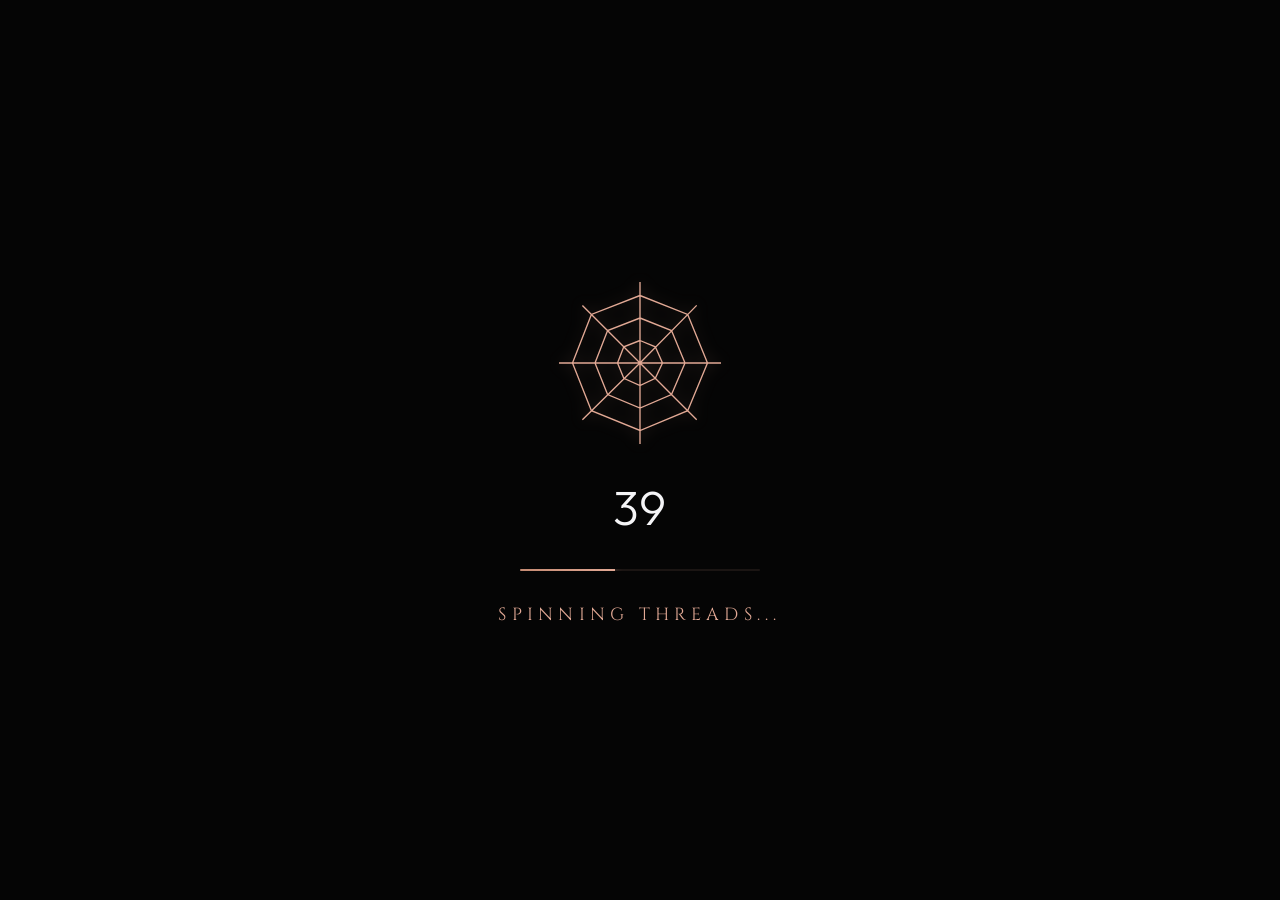
<file: index.html>
<!DOCTYPE html>
<html lang="en">
<head>
    <meta charset="UTF-8">
    <meta name="viewport" content="width=device-width, initial-scale=1.0">
    <meta name="generator" content="Arenea Den Engine v1.0">
    
    <!-- Primary Meta Tags -->
    <title>Arenea Den | We Weave Digital Experiences</title>
    <meta name="title" content="Arenea Den | We Weave Digital Experiences">
    <meta name="description" content="Arenea Den is weaving its digital den. Our brand new experience is launching soon. Stay tuned.">

    <!-- Open Graph / Facebook -->
    <meta property="og:type" content="website">
    <meta property="og:url" content="https://areneaden.com/">
    <meta property="og:title" content="Arenea Den | We Weave Digital Experiences">
    <meta property="og:description" content="We are currently weaving our digital den. Launching soon.">
    <meta property="og:image" content="./assets/arenea_den_og.jpg">

    <!-- Twitter -->
    <meta property="twitter:card" content="summary_large_image">
    <meta property="twitter:url" content="https://areneaden.com/">
    <meta property="twitter:title" content="Arenea Den | We Weave Digital Experiences">
    <meta property="twitter:description" content="We are currently weaving our digital den. Launching soon.">
    <meta property="twitter:image" content="./assets/arenea_den_og.jpg">

    <!-- Favicon -->
    <link rel="icon" type="image/png" href="./assets/arenea_den_og.jpg">

    <!-- Stylesheet -->
    <link rel="stylesheet" href="style.css">
    
    <style>
        /* Specific overrides for the Coming Soon / Maintenance Layout */
        .coming-soon-container {
            display: flex;
            flex-direction: column;
            align-items: center;
            justify-content: center;
            min-height: 80vh;
            text-align: center;
            position: relative;
            z-index: 2;
            padding: 2rem;
        }
        
        .maintenance-badge {
            background: rgba(226, 169, 149, 0.05);
            border: 1px solid rgba(226, 169, 149, 0.2);
            color: var(--accent-color);
            padding: 0.5rem 1.5rem;
            border-radius: 30px;
            font-size: 0.8rem;
            text-transform: uppercase;
            letter-spacing: 0.2em;
            margin-bottom: 2rem;
            display: inline-block;
            backdrop-filter: blur(5px);
            animation: pulseBadge 2s infinite ease-in-out;
        }

        @keyframes pulseBadge {
            0%, 100% { border-color: rgba(226, 169, 149, 0.2); box-shadow: 0 0 0 transparent; }
            50% { border-color: rgba(226, 169, 149, 0.5); box-shadow: 0 0 10px rgba(226, 169, 149, 0.1); }
        }

        .newsletter-form {
            margin-top: 3rem;
            width: 100%;
            max-width: 450px;
            display: flex;
            gap: 1rem;
            background: rgba(15, 15, 15, 0.6);
            border: 1px solid var(--card-border);
            padding: 0.5rem 0.5rem 0.5rem 1.5rem;
            border-radius: 50px;
            backdrop-filter: blur(12px);
            transition: var(--transition-smooth);
        }

        .newsletter-form:focus-within {
            border-color: var(--accent-color);
            box-shadow: 0 0 20px var(--accent-glow);
        }

        .newsletter-input {
            flex: 1;
            background: transparent;
            border: none;
            color: var(--text-primary);
            font-family: var(--font-body);
            font-size: 0.95rem;
        }

        .newsletter-input::placeholder {
            color: var(--text-secondary);
        }

        .newsletter-btn {
            background: var(--accent-color);
            border: none;
            color: var(--bg-color);
            padding: 0.8rem 1.8rem;
            border-radius: 40px;
            font-family: var(--font-body);
            font-weight: 700;
            font-size: 0.85rem;
            letter-spacing: 0.1em;
            text-transform: uppercase;
            cursor: pointer;
            transition: var(--transition-smooth);
        }

        .newsletter-btn:hover {
            transform: scale(1.03);
            box-shadow: 0 4px 15px rgba(226, 169, 149, 0.3);
        }

        .social-footer {
            position: absolute;
            bottom: 2rem;
            left: 50%;
            transform: translateX(-50%);
            display: flex;
            gap: 1.5rem;
            z-index: 2;
        }

        @media (max-width: 576px) {
            .newsletter-form {
                flex-direction: column;
                background: transparent;
                border: none;
                padding: 0;
                gap: 1rem;
            }
            .newsletter-input {
                background: rgba(15, 15, 15, 0.6);
                border: 1px solid var(--card-border);
                padding: 1rem 1.5rem;
                border-radius: 30px;
                width: 100%;
                text-align: center;
            }
            .newsletter-btn {
                width: 100%;
                padding: 1rem;
            }
        }
    </style>
</head>
<body style="overflow-y: hidden;">

    <!-- ==========================================
         PRELOADER OVERLAY
         ========================================== -->
    <div id="preloader">
        <div class="preloader-content">
            <!-- Self-Drawing SVG Spider Web -->
            <svg class="web-svg" viewBox="0 0 200 200">
                <path class="web-path" d="
                    M100,100 L100,10 
                    M100,100 L163,36 
                    M100,100 L190,100 
                    M100,100 L163,163 
                    M100,100 L100,190 
                    M100,100 L36,163 
                    M100,100 L10,100 
                    M100,100 L36,36
                    
                    M100,75 L117,82 L125,100 L117,117 L100,125 L82,117 L75,100 L82,82 Z
                    M100,50 L135,64 L150,100 L135,135 L100,150 L64,135 L50,100 L64,64 Z
                    M100,25 L153,46 L175,100 L153,153 L100,175 L46,153 L25,100 L46,46 Z
                " />
            </svg>
            <div class="loader-percentage">0</div>
            <div class="loader-bar-container">
                <div class="loader-bar"></div>
            </div>
            <div class="loader-text">Initializing Loom...</div>
        </div>
    </div>

    <!-- ==========================================
         NAVIGATION HEADER
         ========================================== -->
    <header style="border-bottom: none; background: transparent; backdrop-filter: none;">
        <a href="#" class="logo">
            <!-- Custom Spider Logo SVG -->
            <svg viewBox="0 0 100 100">
                <path d="M50,35 C45,35 42,40 42,45 C42,50 45,55 50,55 C55,55 58,50 58,45 C58,40 55,35 50,35 Z M50,57 C42,57 37,63 37,72 C37,81 42,87 50,87 C58,87 63,81 63,72 C63,63 58,57 50,57 Z" />
                <path d="M42,45 Q25,35 15,50 M42,48 Q20,45 12,65 M42,51 Q20,60 15,80 M42,54 Q25,75 25,92" stroke="currentColor" stroke-width="2" fill="none" />
                <path d="M58,45 Q75,35 85,50 M58,48 Q80,45 88,65 M58,51 Q80,60 85,80 M58,54 Q75,75 75,92" stroke="currentColor" stroke-width="2" fill="none" />
                <path d="M47,36 Q43,28 47,22 M53,36 Q57,28 53,22" stroke="currentColor" stroke-width="2" fill="none" />
            </svg>
            <span class="logo-text">Arenea Den</span>
        </a>
    </header>

    <!-- ==========================================
         HERO CANVAS & COMING SOON CONTENT
         ========================================== -->
    <section id="home" class="hero" style="position: relative; height: 100vh;">
        <canvas id="hero-canvas"></canvas>
        
        <div class="coming-soon-container">
            <div class="maintenance-badge">Weaving Our Digital Den</div>
            <h1 class="hero-title">Arenea Den</h1>
            <p class="hero-tagline" style="margin-bottom: 1.5rem;">We Weave Digital Experiences</p>
            <p style="color: var(--text-secondary); max-width: 500px; line-height: 1.8; font-weight: 300;">
                Our new digital home is currently under construction. We are crafting something intricate, immersive, and beautiful. Launching soon.
            </p>
            
            <!-- Newsletter Subscription Form -->
            <form class="newsletter-form" onsubmit="event.preventDefault(); alert('You have been added to the web! We will notify you when we launch.'); this.reset();">
                <input type="email" class="newsletter-input" placeholder="Enter your email for updates..." required>
                <button type="submit" class="newsletter-btn">Join the Web</button>
            </form>
        </div>

        <!-- Social Links at bottom -->
        <div class="social-footer">
            <a href="#" class="social-link">
                <svg viewBox="0 0 24 24">
                    <path d="M23 3a10.9 10.9 0 0 1-3.14 1.53 4.48 4.48 0 0 0-7.86 3v1A10.66 10.66 0 0 1 3 4s-4 9 5 13a11.64 11.64 0 0 1-7 2c9 5 20 0 20-11.5a4.5 4.5 0 0 0-.08-.83A7.72 7.72 0 0 0 23 3z"></path>
                </svg>
            </a>
            <a href="#" class="social-link">
                <svg viewBox="0 0 24 24">
                    <path d="M9 19c-5 1.5-5-2.5-7-3m14 6v-3.87a3.37 3.37 0 0 0-.94-2.61c3.14-.35 6.44-1.54 6.44-7A5.44 5.44 0 0 0 20 4.77 5.07 5.07 0 0 0 19.91 1S18.73.65 16 2.48a13.38 13.38 0 0 0-7 0C6.27.65 5.09 1 5.09 1A5.07 5.07 0 0 0 5 4.77a5.44 5.44 0 0 0-1.5 3.78c0 5.42 3.3 6.61 6.44 7A3.37 3.37 0 0 0 9 18.13V22"></path>
                </svg>
            </a>
            <a href="#" class="social-link">
                <svg viewBox="0 0 24 24">
                    <path d="M16 8a6 6 0 0 1 6 6v7h-4v-7a2 2 0 0 0-2-2 2 2 0 0 0-2 2v7h-4v-7a6 6 0 0 1 6-6zM2 9h4v12H2z"></path>
                    <circle cx="4" cy="4" r="2"></circle>
                </svg>
            </a>
        </div>
    </section>

    <!-- Scripts -->
    <script src="script.js"></script>
</body>
</html>
</file>
<file: style.css>
@import url('https://fonts.googleapis.com/css2?family=Cinzel:wght@400;600;800;900&family=Outfit:wght@300;400;500;700&display=swap');

/* --- Design System & Variables --- */
:root {
    --bg-color: #050505;
    --text-primary: #f5f5f7;
    --text-secondary: #8e8e93;
    --accent-color: #e2a995;
    --accent-glow: rgba(226, 169, 149, 0.3);
    --accent-dark: #c58b73;
    --card-bg: rgba(15, 15, 15, 0.6);
    --card-border: rgba(226, 169, 149, 0.12);
    --card-border-hover: rgba(226, 169, 149, 0.4);
    --font-header: 'Cinzel', serif;
    --font-body: 'Outfit', sans-serif;
    --transition-smooth: all 0.5s cubic-bezier(0.16, 1, 0.3, 1);
    --transition-fast: all 0.2s ease;
}

/* --- Base Reset --- */
* {
    margin: 0;
    padding: 0;
    box-sizing: border-box;
    outline: none;
}

html {
    scroll-behavior: smooth;
    background-color: var(--bg-color);
    color: var(--text-primary);
    font-family: var(--font-body);
    overflow-x: hidden;
}

body {
    min-height: 100vh;
    overflow-x: hidden;
}

/* Custom Scrollbar */
::-webkit-scrollbar {
    width: 8px;
}
::-webkit-scrollbar-track {
    background: #0a0a0a;
}
::-webkit-scrollbar-thumb {
    background: var(--card-border);
    border-radius: 4px;
}
::-webkit-scrollbar-thumb:hover {
    background: var(--accent-color);
}

/* --- Preloader --- */
#preloader {
    position: fixed;
    top: 0;
    left: 0;
    width: 100%;
    height: 100%;
    background-color: var(--bg-color);
    z-index: 9999;
    display: flex;
    flex-direction: column;
    align-items: center;
    justify-content: center;
    transition: transform 1s cubic-bezier(0.85, 0, 0.15, 1), opacity 1s cubic-bezier(0.85, 0, 0.15, 1);
}

#preloader.fade-out {
    transform: translateY(-100%);
    opacity: 0;
    pointer-events: none;
}

.preloader-content {
    text-align: center;
    display: flex;
    flex-direction: column;
    align-items: center;
    gap: 2rem;
}

/* SVG Web Animation */
.web-svg {
    width: 180px;
    height: 180px;
}

.web-path {
    stroke: var(--accent-color);
    stroke-width: 1.5;
    fill: none;
    stroke-dasharray: 1000;
    stroke-dashoffset: 1000;
    animation: drawWeb 4s cubic-bezier(0.4, 0, 0.2, 1) forwards;
    filter: drop-shadow(0 0 8px var(--accent-glow));
}

@keyframes drawWeb {
    0% {
        stroke-dashoffset: 1000;
    }
    100% {
        stroke-dashoffset: 0;
    }
}

.loader-text {
    font-family: var(--font-header);
    color: var(--accent-color);
    letter-spacing: 0.3em;
    font-size: 1.1rem;
    text-transform: uppercase;
    animation: pulseText 2s infinite ease-in-out;
}

.loader-percentage {
    font-family: var(--font-body);
    font-size: 3rem;
    font-weight: 300;
    color: var(--text-primary);
    margin-top: -0.5rem;
}

.loader-bar-container {
    width: 240px;
    height: 2px;
    background: rgba(226, 169, 149, 0.1);
    border-radius: 2px;
    overflow: hidden;
    position: relative;
}

.loader-bar {
    width: 0%;
    height: 100%;
    background: linear-gradient(90deg, var(--accent-dark), var(--accent-color));
    box-shadow: 0 0 10px var(--accent-color);
    transition: width 0.1s ease;
}

@keyframes pulseText {
    0%, 100% { opacity: 0.6; }
    50% { opacity: 1; }
}

/* --- Layout Sections --- */
section {
    padding: 8rem 2rem;
    position: relative;
    z-index: 2;
}

.container {
    max-width: 1200px;
    margin: 0 auto;
    width: 100%;
}

/* --- Navigation --- */
header {
    position: fixed;
    top: 0;
    left: 0;
    width: 100%;
    padding: 1.5rem 3rem;
    z-index: 100;
    display: flex;
    justify-content: space-between;
    align-items: center;
    backdrop-filter: blur(12px);
    background: rgba(5, 5, 5, 0.4);
    border-bottom: 1px solid rgba(226, 169, 149, 0.05);
}

.logo {
    display: flex;
    align-items: center;
    gap: 0.8rem;
    text-decoration: none;
}

.logo svg {
    width: 32px;
    height: 32px;
    fill: var(--accent-color);
    filter: drop-shadow(0 0 5px var(--accent-glow));
}

.logo-text {
    font-family: var(--font-header);
    font-size: 1.4rem;
    font-weight: 800;
    color: var(--text-primary);
    letter-spacing: 0.1em;
}

.nav-links {
    display: flex;
    gap: 2.5rem;
    list-style: none;
}

.nav-links a {
    text-decoration: none;
    color: var(--text-secondary);
    font-size: 0.9rem;
    letter-spacing: 0.1em;
    text-transform: uppercase;
    transition: var(--transition-fast);
    font-weight: 500;
}

.nav-links a:hover, .nav-links a.active {
    color: var(--accent-color);
    text-shadow: 0 0 10px var(--accent-glow);
}

.nav-cta {
    background: transparent;
    border: 1px solid var(--accent-color);
    color: var(--accent-color);
    padding: 0.6rem 1.5rem;
    border-radius: 30px;
    font-family: var(--font-body);
    font-weight: 500;
    font-size: 0.85rem;
    letter-spacing: 0.05em;
    cursor: pointer;
    transition: var(--transition-smooth);
    text-decoration: none;
    text-transform: uppercase;
}

.nav-cta:hover {
    background: var(--accent-color);
    color: var(--bg-color);
    box-shadow: 0 0 20px var(--accent-glow);
}

/* --- Hero Section --- */
.hero {
    height: 100vh;
    display: flex;
    align-items: center;
    justify-content: center;
    text-align: center;
    padding: 0;
    overflow: hidden;
}

#hero-canvas {
    position: absolute;
    top: 0;
    left: 0;
    width: 100%;
    height: 100%;
    z-index: 1;
    pointer-events: all;
}

.hero-content {
    position: relative;
    z-index: 2;
    max-width: 900px;
    padding: 2rem;
    pointer-events: none; /* Let clicks pass through to canvas if needed, but buttons will override */
}

.hero-content * {
    pointer-events: auto; /* Enable pointer events on actual text and buttons */
}

.hero-title-container {
    margin-bottom: 1.5rem;
    position: relative;
}

.hero-title {
    font-family: var(--font-header);
    font-size: clamp(3.5rem, 8vw, 7.5rem);
    font-weight: 900;
    letter-spacing: 0.15em;
    line-height: 1.1;
    color: var(--text-primary);
    text-transform: uppercase;
    background: linear-gradient(180deg, #ffffff 30%, var(--accent-color) 100%);
    -webkit-background-clip: text;
    -webkit-text-fill-color: transparent;
    filter: drop-shadow(0 0 30px rgba(226, 169, 149, 0.15));
}

.hero-tagline {
    font-family: var(--font-header);
    font-size: clamp(0.9rem, 2vw, 1.3rem);
    color: var(--accent-color);
    letter-spacing: 0.45em;
    text-transform: uppercase;
    font-weight: 600;
    margin-bottom: 3rem;
    opacity: 0.9;
}

.hero-buttons {
    display: flex;
    justify-content: center;
    gap: 1.5rem;
}

.btn {
    padding: 1rem 2.5rem;
    border-radius: 40px;
    font-family: var(--font-body);
    font-weight: 600;
    font-size: 0.95rem;
    letter-spacing: 0.1em;
    text-transform: uppercase;
    cursor: pointer;
    transition: var(--transition-smooth);
    text-decoration: none;
    display: inline-flex;
    align-items: center;
    gap: 0.8rem;
}

.btn-primary {
    background: var(--accent-color);
    border: 1px solid var(--accent-color);
    color: var(--bg-color);
    box-shadow: 0 4px 25px rgba(226, 169, 149, 0.25);
}

.btn-primary:hover {
    transform: translateY(-3px);
    box-shadow: 0 8px 35px rgba(226, 169, 149, 0.45);
}

.btn-secondary {
    background: transparent;
    border: 1px solid rgba(255, 255, 255, 0.15);
    color: var(--text-primary);
}

.btn-secondary:hover {
    border-color: var(--accent-color);
    color: var(--accent-color);
    transform: translateY(-3px);
    box-shadow: 0 8px 30px rgba(226, 169, 149, 0.15);
}

/* --- Section Title --- */
.section-header {
    text-align: center;
    margin-bottom: 5rem;
}

.section-subtitle {
    font-family: var(--font-header);
    color: var(--accent-color);
    font-size: 0.9rem;
    letter-spacing: 0.3em;
    text-transform: uppercase;
    margin-bottom: 0.8rem;
    display: block;
}

.section-title {
    font-family: var(--font-header);
    font-size: clamp(2rem, 4vw, 3.2rem);
    font-weight: 800;
    letter-spacing: 0.05em;
    text-transform: uppercase;
}

/* --- Services Grid --- */
.services-grid {
    display: grid;
    grid-template-columns: repeat(auto-fill, minmax(280px, 1fr));
    gap: 2rem;
}

.service-card {
    background: var(--card-bg);
    border: 1px solid var(--card-border);
    border-radius: 20px;
    padding: 3rem 2rem;
    position: relative;
    overflow: hidden;
    backdrop-filter: blur(12px);
    -webkit-backdrop-filter: blur(12px);
    transition: var(--transition-smooth);
    transform-style: preserve-3d;
    perspective: 1000px;
}

.service-card::before {
    content: '';
    position: absolute;
    top: 0;
    left: 0;
    width: 100%;
    height: 100%;
    background: radial-gradient(800px circle at var(--mouse-x, 0) var(--mouse-y, 0), rgba(226, 169, 149, 0.06), transparent 40%);
    z-index: 1;
    pointer-events: none;
}

.service-card:hover {
    border-color: var(--card-border-hover);
    box-shadow: 0 15px 35px rgba(0, 0, 0, 0.4), 0 0 25px rgba(226, 169, 149, 0.05);
}

.card-inner {
    position: relative;
    z-index: 2;
    transform: translateZ(30px);
}

.service-icon-container {
    width: 60px;
    height: 60px;
    border-radius: 50%;
    background: rgba(226, 169, 149, 0.05);
    border: 1px solid rgba(226, 169, 149, 0.15);
    display: flex;
    align-items: center;
    justify-content: center;
    margin-bottom: 2rem;
    transition: var(--transition-smooth);
}

.service-icon-container svg {
    width: 28px;
    height: 28px;
    stroke: var(--accent-color);
    fill: none;
    stroke-width: 1.5;
    transition: var(--transition-smooth);
}

.service-card:hover .service-icon-container {
    background: var(--accent-color);
    box-shadow: 0 0 20px var(--accent-glow);
}

.service-card:hover .service-icon-container svg {
    stroke: var(--bg-color);
}

.service-title {
    font-family: var(--font-header);
    font-size: 1.25rem;
    font-weight: 700;
    margin-bottom: 1rem;
    letter-spacing: 0.05em;
    text-transform: uppercase;
}

.service-desc {
    color: var(--text-secondary);
    font-size: 0.95rem;
    line-height: 1.6;
    font-weight: 300;
}

/* Decorative Card Web Backdrops */
.card-web-bg {
    position: absolute;
    right: -20px;
    bottom: -20px;
    width: 120px;
    height: 120px;
    opacity: 0.03;
    pointer-events: none;
    transition: var(--transition-smooth);
}

.service-card:hover .card-web-bg {
    opacity: 0.12;
    transform: scale(1.1) rotate(10deg);
}

/* --- Values Section --- */
.values-section {
    background: linear-gradient(180deg, var(--bg-color) 0%, #080808 50%, var(--bg-color) 100%);
    border-top: 1px solid rgba(226, 169, 149, 0.03);
    border-bottom: 1px solid rgba(226, 169, 149, 0.03);
}

.values-grid {
    display: grid;
    grid-template-columns: repeat(auto-fit, minmax(220px, 1fr));
    gap: 3rem;
    text-align: center;
}

.value-item {
    display: flex;
    flex-direction: column;
    align-items: center;
}

.value-icon {
    width: 50px;
    height: 50px;
    margin-bottom: 1.5rem;
    stroke: var(--accent-color);
    stroke-width: 1.5;
    fill: none;
    filter: drop-shadow(0 0 5px var(--accent-glow));
}

.value-title {
    font-family: var(--font-header);
    font-size: 1.1rem;
    font-weight: 700;
    text-transform: uppercase;
    letter-spacing: 0.15em;
    margin-bottom: 0.5rem;
}

.value-desc {
    color: var(--text-secondary);
    font-size: 0.85rem;
    letter-spacing: 0.05em;
    text-transform: uppercase;
}

/* --- About/CTA Banner --- */
.about-banner {
    display: flex;
    align-items: center;
    gap: 4rem;
}

.about-text {
    flex: 1.2;
}

.about-text h3 {
    font-family: var(--font-header);
    font-size: 2.2rem;
    margin-bottom: 1.5rem;
    line-height: 1.3;
}

.about-text p {
    color: var(--text-secondary);
    font-size: 1.1rem;
    line-height: 1.8;
    margin-bottom: 2.5rem;
    font-weight: 300;
}

.about-visual {
    flex: 0.8;
    display: flex;
    justify-content: center;
    align-items: center;
    position: relative;
}

.about-visual-web {
    width: 300px;
    height: 300px;
    animation: rotateWeb 60s linear infinite;
    opacity: 0.15;
    filter: drop-shadow(0 0 15px var(--accent-glow));
}

@keyframes rotateWeb {
    from { transform: rotate(0deg); }
    to { transform: rotate(360deg); }
}

.about-spider-center {
    position: absolute;
    width: 70px;
    height: 70px;
    fill: var(--accent-color);
    filter: drop-shadow(0 0 10px var(--accent-glow));
    animation: pulseSpider 4s ease-in-out infinite;
}

@keyframes pulseSpider {
    0%, 100% { transform: scale(1); }
    50% { transform: scale(1.08); }
}

/* --- Contact Section --- */
.contact-container {
    display: grid;
    grid-template-columns: 1fr 1.2fr;
    gap: 4rem;
}

.contact-info h3 {
    font-family: var(--font-header);
    font-size: 2.2rem;
    margin-bottom: 1.5rem;
    text-transform: uppercase;
}

.contact-info p {
    color: var(--text-secondary);
    line-height: 1.8;
    margin-bottom: 3rem;
    font-weight: 300;
}

.contact-methods {
    display: flex;
    flex-direction: column;
    gap: 2rem;
}

.contact-method-item {
    display: flex;
    align-items: flex-start;
    gap: 1.5rem;
}

.contact-method-icon {
    width: 48px;
    height: 48px;
    border-radius: 50%;
    background: rgba(226, 169, 149, 0.05);
    border: 1px solid rgba(226, 169, 149, 0.15);
    display: flex;
    align-items: center;
    justify-content: center;
    flex-shrink: 0;
}

.contact-method-icon svg {
    width: 20px;
    height: 20px;
    stroke: var(--accent-color);
    fill: none;
    stroke-width: 1.5;
}

.contact-method-detail h4 {
    font-family: var(--font-header);
    font-size: 0.9rem;
    letter-spacing: 0.1em;
    text-transform: uppercase;
    margin-bottom: 0.3rem;
}

.contact-method-detail p {
    color: var(--text-primary);
    margin: 0;
    font-size: 1rem;
}

/* Contact Form */
.contact-form {
    background: var(--card-bg);
    border: 1px solid var(--card-border);
    border-radius: 24px;
    padding: 3.5rem;
    backdrop-filter: blur(12px);
    -webkit-backdrop-filter: blur(12px);
}

.form-group {
    position: relative;
    margin-bottom: 2.5rem;
}

.form-input {
    width: 100%;
    background: transparent;
    border: none;
    border-bottom: 1px solid rgba(255, 255, 255, 0.15);
    padding: 0.8rem 0;
    color: var(--text-primary);
    font-family: var(--font-body);
    font-size: 1rem;
    transition: var(--transition-smooth);
}

.form-label {
    position: absolute;
    top: 0.8rem;
    left: 0;
    color: var(--text-secondary);
    font-family: var(--font-body);
    font-size: 1rem;
    pointer-events: none;
    transition: var(--transition-smooth);
}

/* Floating Label Animation */
.form-input:focus ~ .form-label,
.form-input:not(:placeholder-shown) ~ .form-label {
    top: -1.2rem;
    font-size: 0.8rem;
    color: var(--accent-color);
    letter-spacing: 0.05em;
}

.form-input:focus {
    border-bottom-color: var(--accent-color);
    box-shadow: 0 1px 0 var(--accent-color);
}

textarea.form-input {
    min-height: 100px;
    resize: none;
}

.submit-btn {
    width: 100%;
    background: var(--accent-color);
    border: 1px solid var(--accent-color);
    color: var(--bg-color);
    padding: 1.2rem;
    border-radius: 40px;
    font-family: var(--font-body);
    font-weight: 700;
    font-size: 0.95rem;
    letter-spacing: 0.15em;
    text-transform: uppercase;
    cursor: pointer;
    transition: var(--transition-smooth);
    box-shadow: 0 4px 20px rgba(226, 169, 149, 0.2);
}

.submit-btn:hover {
    transform: translateY(-3px);
    box-shadow: 0 8px 30px rgba(226, 169, 149, 0.4);
}

/* --- Footer --- */
footer {
    padding: 4rem 2rem;
    border-top: 1px solid rgba(226, 169, 149, 0.05);
    background: #030303;
    position: relative;
    z-index: 2;
}

.footer-content {
    display: flex;
    justify-content: space-between;
    align-items: center;
}

.copyright {
    color: var(--text-secondary);
    font-size: 0.9rem;
}

.social-links {
    display: flex;
    gap: 1.5rem;
}

.social-link {
    width: 40px;
    height: 40px;
    border-radius: 50%;
    border: 1px solid rgba(255, 255, 255, 0.1);
    display: flex;
    align-items: center;
    justify-content: center;
    color: var(--text-secondary);
    transition: var(--transition-smooth);
    text-decoration: none;
}

.social-link svg {
    width: 18px;
    height: 18px;
    fill: currentColor;
}

.social-link:hover {
    border-color: var(--accent-color);
    color: var(--accent-color);
    transform: translateY(-3px);
    box-shadow: 0 5px 15px var(--accent-glow);
}

/* --- Scroll Entrance Animations --- */
.reveal {
    opacity: 0;
    transform: translateY(40px);
    transition: opacity 1.2s cubic-bezier(0.16, 1, 0.3, 1), transform 1.2s cubic-bezier(0.16, 1, 0.3, 1);
}

.reveal.active {
    opacity: 1;
    transform: translateY(0);
}

.reveal-delay-1 { transition-delay: 0.1s; }
.reveal-delay-2 { transition-delay: 0.2s; }
.reveal-delay-3 { transition-delay: 0.3s; }

/* --- Responsive Media Queries --- */
@media (max-width: 992px) {
    header {
        padding: 1.5rem 2rem;
    }
    .nav-links, .nav-cta {
        display: none;
    }
    .about-banner {
        flex-direction: column-reverse;
        text-align: center;
        gap: 3rem;
    }
    .contact-container {
        grid-template-columns: 1fr;
        gap: 4rem;
    }
}

@media (max-width: 576px) {
    section {
        padding: 6rem 1.5rem;
    }
    .hero-content {
        padding: 1rem;
    }
    .hero-buttons {
        flex-direction: column;
        gap: 1rem;
    }
    .btn {
        width: 100%;
        justify-content: center;
    }
    .contact-form {
        padding: 2rem;
    }
    .footer-content {
        flex-direction: column;
        gap: 2rem;
        text-align: center;
    }
}
</file>
